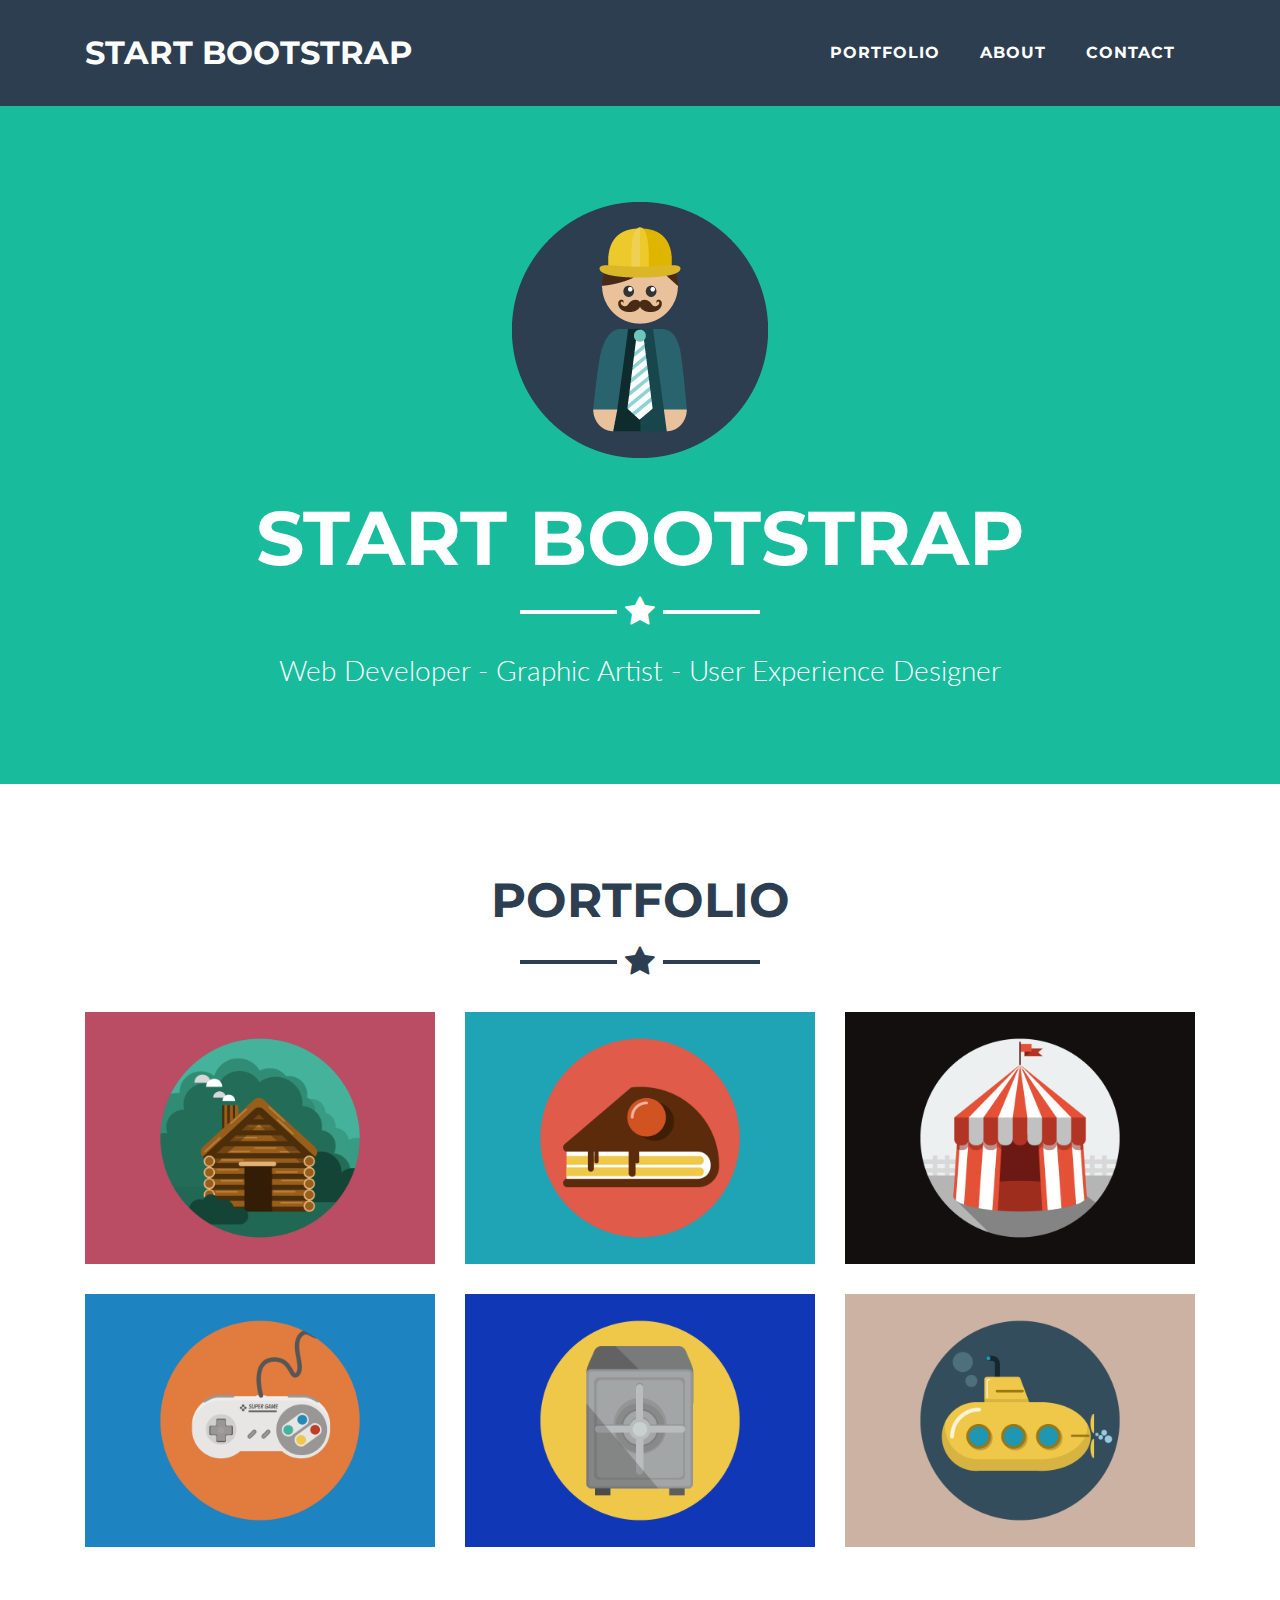
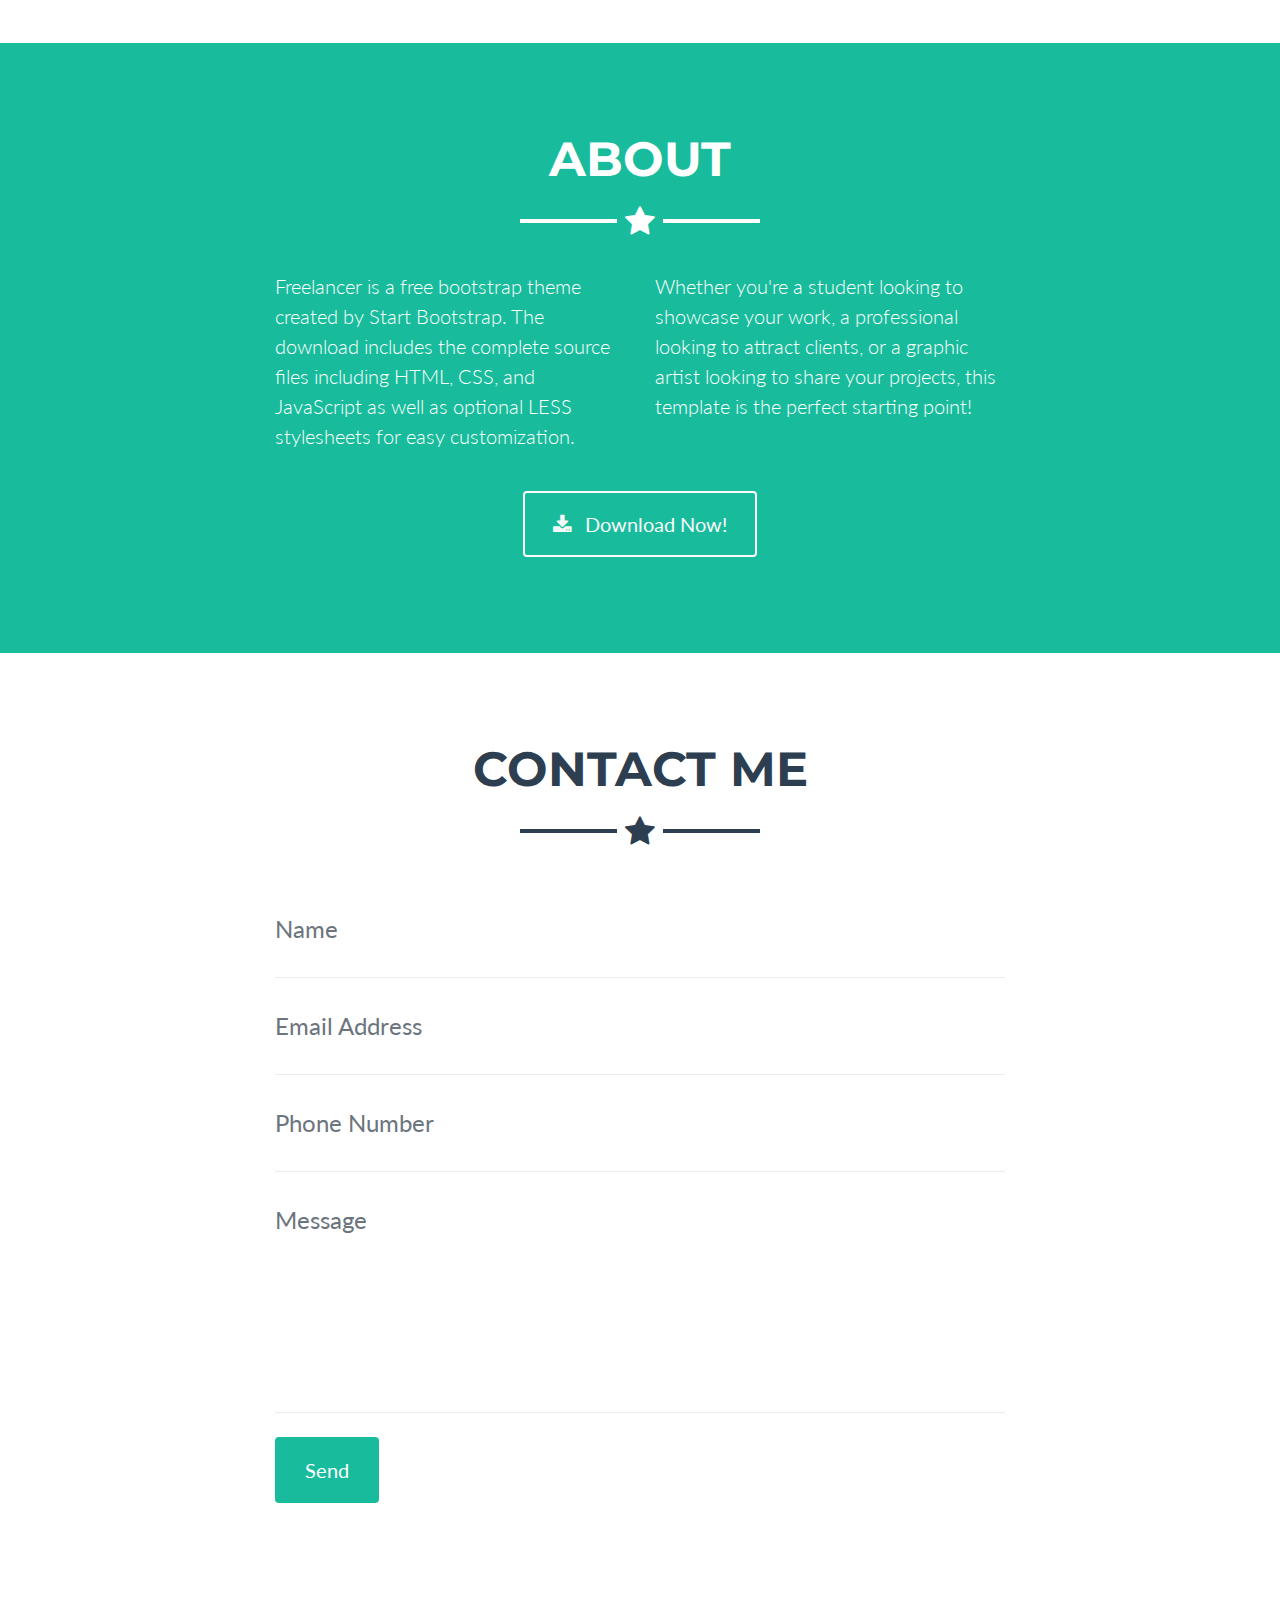
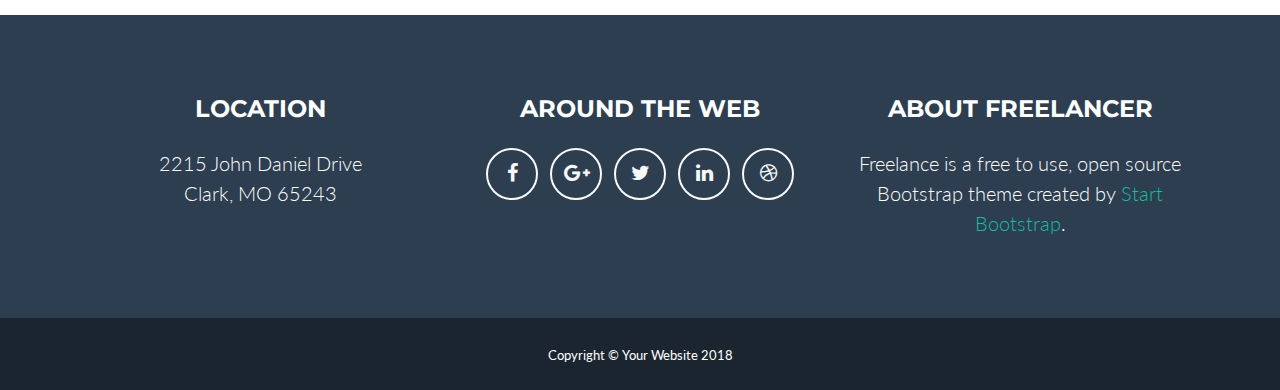
<file: startbootstrap-freelancer-gh-pages/index.html>
<!DOCTYPE html>
<html lang="en">

  <head>

    <meta charset="utf-8">
    <meta name="viewport" content="width=device-width, initial-scale=1, shrink-to-fit=no">
    <meta name="description" content="">
    <meta name="author" content="">

    <title>Freelancer - Start Bootstrap Theme</title>

    <!-- Bootstrap core CSS -->
    <link href="vendor/bootstrap/css/bootstrap.min.css" rel="stylesheet">

    <!-- Custom fonts for this template -->
    <link href="vendor/font-awesome/css/font-awesome.min.css" rel="stylesheet" type="text/css">
    <link href="https://fonts.googleapis.com/css?family=Montserrat:400,700" rel="stylesheet" type="text/css">
    <link href="https://fonts.googleapis.com/css?family=Lato:400,700,400italic,700italic" rel="stylesheet" type="text/css">

    <!-- Plugin CSS -->
    <link href="vendor/magnific-popup/magnific-popup.css" rel="stylesheet" type="text/css">

    <!-- Custom styles for this template -->
    <link href="css/freelancer.min.css" rel="stylesheet">

  </head>

  <body id="page-top">

    <!-- Navigation -->
    <nav class="navbar navbar-expand-lg bg-secondary fixed-top text-uppercase" id="mainNav">
      <div class="container">
        <a class="navbar-brand js-scroll-trigger" href="#page-top">Start Bootstrap</a>
        <button class="navbar-toggler navbar-toggler-right text-uppercase bg-primary text-white rounded" type="button" data-toggle="collapse" data-target="#navbarResponsive" aria-controls="navbarResponsive" aria-expanded="false" aria-label="Toggle navigation">
          Menu
          <i class="fa fa-bars"></i>
        </button>
        <div class="collapse navbar-collapse" id="navbarResponsive">
          <ul class="navbar-nav ml-auto">
            <li class="nav-item mx-0 mx-lg-1">
              <a class="nav-link py-3 px-0 px-lg-3 rounded js-scroll-trigger" href="#portfolio">Portfolio</a>
            </li>
            <li class="nav-item mx-0 mx-lg-1">
              <a class="nav-link py-3 px-0 px-lg-3 rounded js-scroll-trigger" href="#about">About</a>
            </li>
            <li class="nav-item mx-0 mx-lg-1">
              <a class="nav-link py-3 px-0 px-lg-3 rounded js-scroll-trigger" href="#contact">Contact</a>
            </li>
          </ul>
        </div>
      </div>
    </nav>

    <!-- Header -->
    <header class="masthead bg-primary text-white text-center">
      <div class="container">
        <img class="img-fluid mb-5 d-block mx-auto" src="img/profile.png" alt="">
        <h1 class="text-uppercase mb-0">Start Bootstrap</h1>
        <hr class="star-light">
        <h2 class="font-weight-light mb-0">Web Developer - Graphic Artist - User Experience Designer</h2>
      </div>
    </header>

    <!-- Portfolio Grid Section -->
    <section class="portfolio" id="portfolio">
      <div class="container">
        <h2 class="text-center text-uppercase text-secondary mb-0">Portfolio</h2>
        <hr class="star-dark mb-5">
        <div class="row">
          <div class="col-md-6 col-lg-4">
            <a class="portfolio-item d-block mx-auto" href="#portfolio-modal-1">
              <div class="portfolio-item-caption d-flex position-absolute h-100 w-100">
                <div class="portfolio-item-caption-content my-auto w-100 text-center text-white">
                  <i class="fa fa-search-plus fa-3x"></i>
                </div>
              </div>
              <img class="img-fluid" src="img/portfolio/cabin.png" alt="">
            </a>
          </div>
          <div class="col-md-6 col-lg-4">
            <a class="portfolio-item d-block mx-auto" href="#portfolio-modal-2">
              <div class="portfolio-item-caption d-flex position-absolute h-100 w-100">
                <div class="portfolio-item-caption-content my-auto w-100 text-center text-white">
                  <i class="fa fa-search-plus fa-3x"></i>
                </div>
              </div>
              <img class="img-fluid" src="img/portfolio/cake.png" alt="">
            </a>
          </div>
          <div class="col-md-6 col-lg-4">
            <a class="portfolio-item d-block mx-auto" href="#portfolio-modal-3">
              <div class="portfolio-item-caption d-flex position-absolute h-100 w-100">
                <div class="portfolio-item-caption-content my-auto w-100 text-center text-white">
                  <i class="fa fa-search-plus fa-3x"></i>
                </div>
              </div>
              <img class="img-fluid" src="img/portfolio/circus.png" alt="">
            </a>
          </div>
          <div class="col-md-6 col-lg-4">
            <a class="portfolio-item d-block mx-auto" href="#portfolio-modal-4">
              <div class="portfolio-item-caption d-flex position-absolute h-100 w-100">
                <div class="portfolio-item-caption-content my-auto w-100 text-center text-white">
                  <i class="fa fa-search-plus fa-3x"></i>
                </div>
              </div>
              <img class="img-fluid" src="img/portfolio/game.png" alt="">
            </a>
          </div>
          <div class="col-md-6 col-lg-4">
            <a class="portfolio-item d-block mx-auto" href="#portfolio-modal-5">
              <div class="portfolio-item-caption d-flex position-absolute h-100 w-100">
                <div class="portfolio-item-caption-content my-auto w-100 text-center text-white">
                  <i class="fa fa-search-plus fa-3x"></i>
                </div>
              </div>
              <img class="img-fluid" src="img/portfolio/safe.png" alt="">
            </a>
          </div>
          <div class="col-md-6 col-lg-4">
            <a class="portfolio-item d-block mx-auto" href="#portfolio-modal-6">
              <div class="portfolio-item-caption d-flex position-absolute h-100 w-100">
                <div class="portfolio-item-caption-content my-auto w-100 text-center text-white">
                  <i class="fa fa-search-plus fa-3x"></i>
                </div>
              </div>
              <img class="img-fluid" src="img/portfolio/submarine.png" alt="">
            </a>
          </div>
        </div>
      </div>
    </section>

    <!-- About Section -->
    <section class="bg-primary text-white mb-0" id="about">
      <div class="container">
        <h2 class="text-center text-uppercase text-white">About</h2>
        <hr class="star-light mb-5">
        <div class="row">
          <div class="col-lg-4 ml-auto">
            <p class="lead">Freelancer is a free bootstrap theme created by Start Bootstrap. The download includes the complete source files including HTML, CSS, and JavaScript as well as optional LESS stylesheets for easy customization.</p>
          </div>
          <div class="col-lg-4 mr-auto">
            <p class="lead">Whether you're a student looking to showcase your work, a professional looking to attract clients, or a graphic artist looking to share your projects, this template is the perfect starting point!</p>
          </div>
        </div>
        <div class="text-center mt-4">
          <a class="btn btn-xl btn-outline-light" href="#">
            <i class="fa fa-download mr-2"></i>
            Download Now!
          </a>
        </div>
      </div>
    </section>

    <!-- Contact Section -->
    <section id="contact">
      <div class="container">
        <h2 class="text-center text-uppercase text-secondary mb-0">Contact Me</h2>
        <hr class="star-dark mb-5">
        <div class="row">
          <div class="col-lg-8 mx-auto">
            <!-- To configure the contact form email address, go to mail/contact_me.php and update the email address in the PHP file on line 19. -->
            <!-- The form should work on most web servers, but if the form is not working you may need to configure your web server differently. -->
            <form name="sentMessage" id="contactForm" novalidate="novalidate">
              <div class="control-group">
                <div class="form-group floating-label-form-group controls mb-0 pb-2">
                  <label>Name</label>
                  <input class="form-control" id="name" type="text" placeholder="Name" required="required" data-validation-required-message="Please enter your name.">
                  <p class="help-block text-danger"></p>
                </div>
              </div>
              <div class="control-group">
                <div class="form-group floating-label-form-group controls mb-0 pb-2">
                  <label>Email Address</label>
                  <input class="form-control" id="email" type="email" placeholder="Email Address" required="required" data-validation-required-message="Please enter your email address.">
                  <p class="help-block text-danger"></p>
                </div>
              </div>
              <div class="control-group">
                <div class="form-group floating-label-form-group controls mb-0 pb-2">
                  <label>Phone Number</label>
                  <input class="form-control" id="phone" type="tel" placeholder="Phone Number" required="required" data-validation-required-message="Please enter your phone number.">
                  <p class="help-block text-danger"></p>
                </div>
              </div>
              <div class="control-group">
                <div class="form-group floating-label-form-group controls mb-0 pb-2">
                  <label>Message</label>
                  <textarea class="form-control" id="message" rows="5" placeholder="Message" required="required" data-validation-required-message="Please enter a message."></textarea>
                  <p class="help-block text-danger"></p>
                </div>
              </div>
              <br>
              <div id="success"></div>
              <div class="form-group">
                <button type="submit" class="btn btn-primary btn-xl" id="sendMessageButton">Send</button>
              </div>
            </form>
          </div>
        </div>
      </div>
    </section>

    <!-- Footer -->
    <footer class="footer text-center">
      <div class="container">
        <div class="row">
          <div class="col-md-4 mb-5 mb-lg-0">
            <h4 class="text-uppercase mb-4">Location</h4>
            <p class="lead mb-0">2215 John Daniel Drive
              <br>Clark, MO 65243</p>
          </div>
          <div class="col-md-4 mb-5 mb-lg-0">
            <h4 class="text-uppercase mb-4">Around the Web</h4>
            <ul class="list-inline mb-0">
              <li class="list-inline-item">
                <a class="btn btn-outline-light btn-social text-center rounded-circle" href="#">
                  <i class="fa fa-fw fa-facebook"></i>
                </a>
              </li>
              <li class="list-inline-item">
                <a class="btn btn-outline-light btn-social text-center rounded-circle" href="#">
                  <i class="fa fa-fw fa-google-plus"></i>
                </a>
              </li>
              <li class="list-inline-item">
                <a class="btn btn-outline-light btn-social text-center rounded-circle" href="#">
                  <i class="fa fa-fw fa-twitter"></i>
                </a>
              </li>
              <li class="list-inline-item">
                <a class="btn btn-outline-light btn-social text-center rounded-circle" href="#">
                  <i class="fa fa-fw fa-linkedin"></i>
                </a>
              </li>
              <li class="list-inline-item">
                <a class="btn btn-outline-light btn-social text-center rounded-circle" href="#">
                  <i class="fa fa-fw fa-dribbble"></i>
                </a>
              </li>
            </ul>
          </div>
          <div class="col-md-4">
            <h4 class="text-uppercase mb-4">About Freelancer</h4>
            <p class="lead mb-0">Freelance is a free to use, open source Bootstrap theme created by
              <a href="http://startbootstrap.com">Start Bootstrap</a>.</p>
          </div>
        </div>
      </div>
    </footer>

    <div class="copyright py-4 text-center text-white">
      <div class="container">
        <small>Copyright &copy; Your Website 2018</small>
      </div>
    </div>

    <!-- Scroll to Top Button (Only visible on small and extra-small screen sizes) -->
    <div class="scroll-to-top d-lg-none position-fixed ">
      <a class="js-scroll-trigger d-block text-center text-white rounded" href="#page-top">
        <i class="fa fa-chevron-up"></i>
      </a>
    </div>

    <!-- Portfolio Modals -->

    <!-- Portfolio Modal 1 -->
    <div class="portfolio-modal mfp-hide" id="portfolio-modal-1">
      <div class="portfolio-modal-dialog bg-white">
        <a class="close-button d-none d-md-block portfolio-modal-dismiss" href="#">
          <i class="fa fa-3x fa-times"></i>
        </a>
        <div class="container text-center">
          <div class="row">
            <div class="col-lg-8 mx-auto">
              <h2 class="text-secondary text-uppercase mb-0">Project Name</h2>
              <hr class="star-dark mb-5">
              <img class="img-fluid mb-5" src="img/portfolio/cabin.png" alt="">
              <p class="mb-5">Lorem ipsum dolor sit amet, consectetur adipisicing elit. Mollitia neque assumenda ipsam nihil, molestias magnam, recusandae quos quis inventore quisquam velit asperiores, vitae? Reprehenderit soluta, eos quod consequuntur itaque. Nam.</p>
              <a class="btn btn-primary btn-lg rounded-pill portfolio-modal-dismiss" href="#">
                <i class="fa fa-close"></i>
                Close Project</a>
            </div>
          </div>
        </div>
      </div>
    </div>

    <!-- Portfolio Modal 2 -->
    <div class="portfolio-modal mfp-hide" id="portfolio-modal-2">
      <div class="portfolio-modal-dialog bg-white">
        <a class="close-button d-none d-md-block portfolio-modal-dismiss" href="#">
          <i class="fa fa-3x fa-times"></i>
        </a>
        <div class="container text-center">
          <div class="row">
            <div class="col-lg-8 mx-auto">
              <h2 class="text-secondary text-uppercase mb-0">Project Name</h2>
              <hr class="star-dark mb-5">
              <img class="img-fluid mb-5" src="img/portfolio/cake.png" alt="">
              <p class="mb-5">Lorem ipsum dolor sit amet, consectetur adipisicing elit. Mollitia neque assumenda ipsam nihil, molestias magnam, recusandae quos quis inventore quisquam velit asperiores, vitae? Reprehenderit soluta, eos quod consequuntur itaque. Nam.</p>
              <a class="btn btn-primary btn-lg rounded-pill portfolio-modal-dismiss" href="#">
                <i class="fa fa-close"></i>
                Close Project</a>
            </div>
          </div>
        </div>
      </div>
    </div>

    <!-- Portfolio Modal 3 -->
    <div class="portfolio-modal mfp-hide" id="portfolio-modal-3">
      <div class="portfolio-modal-dialog bg-white">
        <a class="close-button d-none d-md-block portfolio-modal-dismiss" href="#">
          <i class="fa fa-3x fa-times"></i>
        </a>
        <div class="container text-center">
          <div class="row">
            <div class="col-lg-8 mx-auto">
              <h2 class="text-secondary text-uppercase mb-0">Project Name</h2>
              <hr class="star-dark mb-5">
              <img class="img-fluid mb-5" src="img/portfolio/circus.png" alt="">
              <p class="mb-5">Lorem ipsum dolor sit amet, consectetur adipisicing elit. Mollitia neque assumenda ipsam nihil, molestias magnam, recusandae quos quis inventore quisquam velit asperiores, vitae? Reprehenderit soluta, eos quod consequuntur itaque. Nam.</p>
              <a class="btn btn-primary btn-lg rounded-pill portfolio-modal-dismiss" href="#">
                <i class="fa fa-close"></i>
                Close Project</a>
            </div>
          </div>
        </div>
      </div>
    </div>

    <!-- Portfolio Modal 4 -->
    <div class="portfolio-modal mfp-hide" id="portfolio-modal-4">
      <div class="portfolio-modal-dialog bg-white">
        <a class="close-button d-none d-md-block portfolio-modal-dismiss" href="#">
          <i class="fa fa-3x fa-times"></i>
        </a>
        <div class="container text-center">
          <div class="row">
            <div class="col-lg-8 mx-auto">
              <h2 class="text-secondary text-uppercase mb-0">Project Name</h2>
              <hr class="star-dark mb-5">
              <img class="img-fluid mb-5" src="img/portfolio/game.png" alt="">
              <p class="mb-5">Lorem ipsum dolor sit amet, consectetur adipisicing elit. Mollitia neque assumenda ipsam nihil, molestias magnam, recusandae quos quis inventore quisquam velit asperiores, vitae? Reprehenderit soluta, eos quod consequuntur itaque. Nam.</p>
              <a class="btn btn-primary btn-lg rounded-pill portfolio-modal-dismiss" href="#">
                <i class="fa fa-close"></i>
                Close Project</a>
            </div>
          </div>
        </div>
      </div>
    </div>

    <!-- Portfolio Modal 5 -->
    <div class="portfolio-modal mfp-hide" id="portfolio-modal-5">
      <div class="portfolio-modal-dialog bg-white">
        <a class="close-button d-none d-md-block portfolio-modal-dismiss" href="#">
          <i class="fa fa-3x fa-times"></i>
        </a>
        <div class="container text-center">
          <div class="row">
            <div class="col-lg-8 mx-auto">
              <h2 class="text-secondary text-uppercase mb-0">Project Name</h2>
              <hr class="star-dark mb-5">
              <img class="img-fluid mb-5" src="img/portfolio/safe.png" alt="">
              <p class="mb-5">Lorem ipsum dolor sit amet, consectetur adipisicing elit. Mollitia neque assumenda ipsam nihil, molestias magnam, recusandae quos quis inventore quisquam velit asperiores, vitae? Reprehenderit soluta, eos quod consequuntur itaque. Nam.</p>
              <a class="btn btn-primary btn-lg rounded-pill portfolio-modal-dismiss" href="#">
                <i class="fa fa-close"></i>
                Close Project</a>
            </div>
          </div>
        </div>
      </div>
    </div>

    <!-- Portfolio Modal 6 -->
    <div class="portfolio-modal mfp-hide" id="portfolio-modal-6">
      <div class="portfolio-modal-dialog bg-white">
        <a class="close-button d-none d-md-block portfolio-modal-dismiss" href="#">
          <i class="fa fa-3x fa-times"></i>
        </a>
        <div class="container text-center">
          <div class="row">
            <div class="col-lg-8 mx-auto">
              <h2 class="text-secondary text-uppercase mb-0">Project Name</h2>
              <hr class="star-dark mb-5">
              <img class="img-fluid mb-5" src="img/portfolio/submarine.png" alt="">
              <p class="mb-5">Lorem ipsum dolor sit amet, consectetur adipisicing elit. Mollitia neque assumenda ipsam nihil, molestias magnam, recusandae quos quis inventore quisquam velit asperiores, vitae? Reprehenderit soluta, eos quod consequuntur itaque. Nam.</p>
              <a class="btn btn-primary btn-lg rounded-pill portfolio-modal-dismiss" href="#">
                <i class="fa fa-close"></i>
                Close Project</a>
            </div>
          </div>
        </div>
      </div>
    </div>

    <!-- Bootstrap core JavaScript -->
    <script src="vendor/jquery/jquery.min.js"></script>
    <script src="vendor/bootstrap/js/bootstrap.bundle.min.js"></script>

    <!-- Plugin JavaScript -->
    <script src="vendor/jquery-easing/jquery.easing.min.js"></script>
    <script src="vendor/magnific-popup/jquery.magnific-popup.min.js"></script>

    <!-- Contact Form JavaScript -->
    <script src="js/jqBootstrapValidation.js"></script>
    <script src="js/contact_me.js"></script>

    <!-- Custom scripts for this template -->
    <script src="js/freelancer.min.js"></script>

  </body>

</html>
</file>
<file: startbootstrap-freelancer-gh-pages/css/freelancer.min.css>
body{font-family:Lato}h1,h2,h3,h4,h5,h6{font-weight:700;font-family:Montserrat}hr.star-dark,hr.star-light{max-width:15rem;padding:0;text-align:center;border:none;border-top:solid .25rem;margin-top:2.5rem;margin-bottom:2.5rem;margin-left:auto;margin-right:auto}hr.star-dark:after,hr.star-light:after{position:relative;top:-.8em;display:inline-block;padding:0 .25em;content:'\f005';font-family:FontAwesome;font-size:2em}hr.star-light{border-color:#fff}hr.star-light:after{color:#fff;background-color:#18bc9c}hr.star-dark{border-color:#2c3e50}hr.star-dark:after{color:#2c3e50;background-color:#fff}section{padding:6rem 0}section h2{font-size:2.25rem;line-height:2rem}@media (min-width:992px){section h2{font-size:3rem;line-height:2.5rem}}.btn-xl{padding:1rem 1.75rem;font-size:1.25rem}.btn-social{width:3.25rem;height:3.25rem;font-size:1.25rem;line-height:2rem}.scroll-to-top{z-index:1042;right:1rem;bottom:1rem;display:none}.scroll-to-top a{width:3.5rem;height:3.5rem;background-color:rgba(33,37,41,.5);line-height:3.1rem}#mainNav{padding-top:1rem;padding-bottom:1rem;font-weight:700;font-family:Montserrat}#mainNav .navbar-brand{color:#fff}#mainNav .navbar-nav{margin-top:1rem;letter-spacing:.0625rem}#mainNav .navbar-nav li.nav-item a.nav-link{color:#fff}#mainNav .navbar-nav li.nav-item a.nav-link:hover{color:#18bc9c}#mainNav .navbar-nav li.nav-item a.nav-link:active,#mainNav .navbar-nav li.nav-item a.nav-link:focus{color:#fff}#mainNav .navbar-nav li.nav-item a.nav-link.active{color:#18bc9c}#mainNav .navbar-toggler{font-size:80%;padding:.8rem}@media (min-width:992px){#mainNav{padding-top:1.5rem;padding-bottom:1.5rem;-webkit-transition:padding-top .3s,padding-bottom .3s;-moz-transition:padding-top .3s,padding-bottom .3s;transition:padding-top .3s,padding-bottom .3s}#mainNav .navbar-brand{font-size:2em;-webkit-transition:font-size .3s;-moz-transition:font-size .3s;transition:font-size .3s}#mainNav .navbar-nav{margin-top:0}#mainNav .navbar-nav>li.nav-item>a.nav-link.active{color:#fff;background:#18bc9c}#mainNav .navbar-nav>li.nav-item>a.nav-link.active:active,#mainNav .navbar-nav>li.nav-item>a.nav-link.active:focus,#mainNav .navbar-nav>li.nav-item>a.nav-link.active:hover{color:#fff;background:#18bc9c}#mainNav.navbar-shrink{padding-top:.5rem;padding-bottom:.5rem}#mainNav.navbar-shrink .navbar-brand{font-size:1.5em}}header.masthead{padding-top:calc(6rem + 72px);padding-bottom:6rem}header.masthead h1{font-size:3rem;line-height:3rem}header.masthead h2{font-size:1.3rem;font-family:Lato}@media (min-width:992px){header.masthead{padding-top:calc(6rem + 106px);padding-bottom:6rem}header.masthead h1{font-size:4.75em;line-height:4rem}header.masthead h2{font-size:1.75em}}.portfolio{margin-bottom:-15px}.portfolio .portfolio-item{position:relative;display:block;max-width:25rem;margin-bottom:15px}.portfolio .portfolio-item .portfolio-item-caption{-webkit-transition:all ease .5s;-moz-transition:all ease .5s;transition:all ease .5s;opacity:0;background-color:rgba(24,188,156,.9)}.portfolio .portfolio-item .portfolio-item-caption:hover{opacity:1}.portfolio .portfolio-item .portfolio-item-caption .portfolio-item-caption-content{font-size:1.5rem}@media (min-width:576px){.portfolio{margin-bottom:-30px}.portfolio .portfolio-item{margin-bottom:30px}}.portfolio-modal .portfolio-modal-dialog{padding:3rem 1rem;min-height:calc(100vh - 2rem);margin:1rem calc(1rem - 8px);position:relative;z-index:2;-moz-box-shadow:0 0 3rem 1rem rgba(0,0,0,.5);-webkit-box-shadow:0 0 3rem 1rem rgba(0,0,0,.5);box-shadow:0 0 3rem 1rem rgba(0,0,0,.5)}.portfolio-modal .portfolio-modal-dialog .close-button{position:absolute;top:2rem;right:2rem}.portfolio-modal .portfolio-modal-dialog .close-button i{line-height:38px}.portfolio-modal .portfolio-modal-dialog h2{font-size:2rem}@media (min-width:768px){.portfolio-modal .portfolio-modal-dialog{min-height:100vh;padding:5rem;margin:3rem calc(3rem - 8px)}.portfolio-modal .portfolio-modal-dialog h2{font-size:3rem}}.floating-label-form-group{position:relative;border-bottom:1px solid #e9ecef}.floating-label-form-group input,.floating-label-form-group textarea{font-size:1.5em;position:relative;z-index:1;padding-right:0;padding-left:0;resize:none;border:none;border-radius:0;background:0 0;box-shadow:none!important}.floating-label-form-group label{font-size:.85em;line-height:1.764705882em;position:relative;z-index:0;top:2em;display:block;margin:0;-webkit-transition:top .3s ease,opacity .3s ease;-moz-transition:top .3s ease,opacity .3s ease;-ms-transition:top .3s ease,opacity .3s ease;transition:top .3s ease,opacity .3s ease;vertical-align:middle;vertical-align:baseline;opacity:0}.floating-label-form-group:not(:first-child){padding-left:14px;border-left:1px solid #e9ecef}.floating-label-form-group-with-value label{top:0;opacity:1}.floating-label-form-group-with-focus label{color:#18bc9c}form .row:first-child .floating-label-form-group{border-top:1px solid #e9ecef}.footer{padding-top:5rem;padding-bottom:5rem;background-color:#2c3e50;color:#fff}.copyright{background-color:#1a252f}a{color:#18bc9c}a:active,a:focus,a:hover{color:#128f76}.btn{border-width:2px}.bg-primary{background-color:#18bc9c!important}.bg-secondary{background-color:#2c3e50!important}.text-primary{color:#18bc9c!important}.text-secondary{color:#2c3e50!important}.btn-primary{background-color:#18bc9c;border-color:#18bc9c}.btn-primary:active,.btn-primary:focus,.btn-primary:hover{background-color:#128f76;border-color:#128f76}.btn-secondary{background-color:#2c3e50;border-color:#2c3e50}.btn-secondary:active,.btn-secondary:focus,.btn-secondary:hover{background-color:#1a252f;border-color:#1a252f}
</file>
